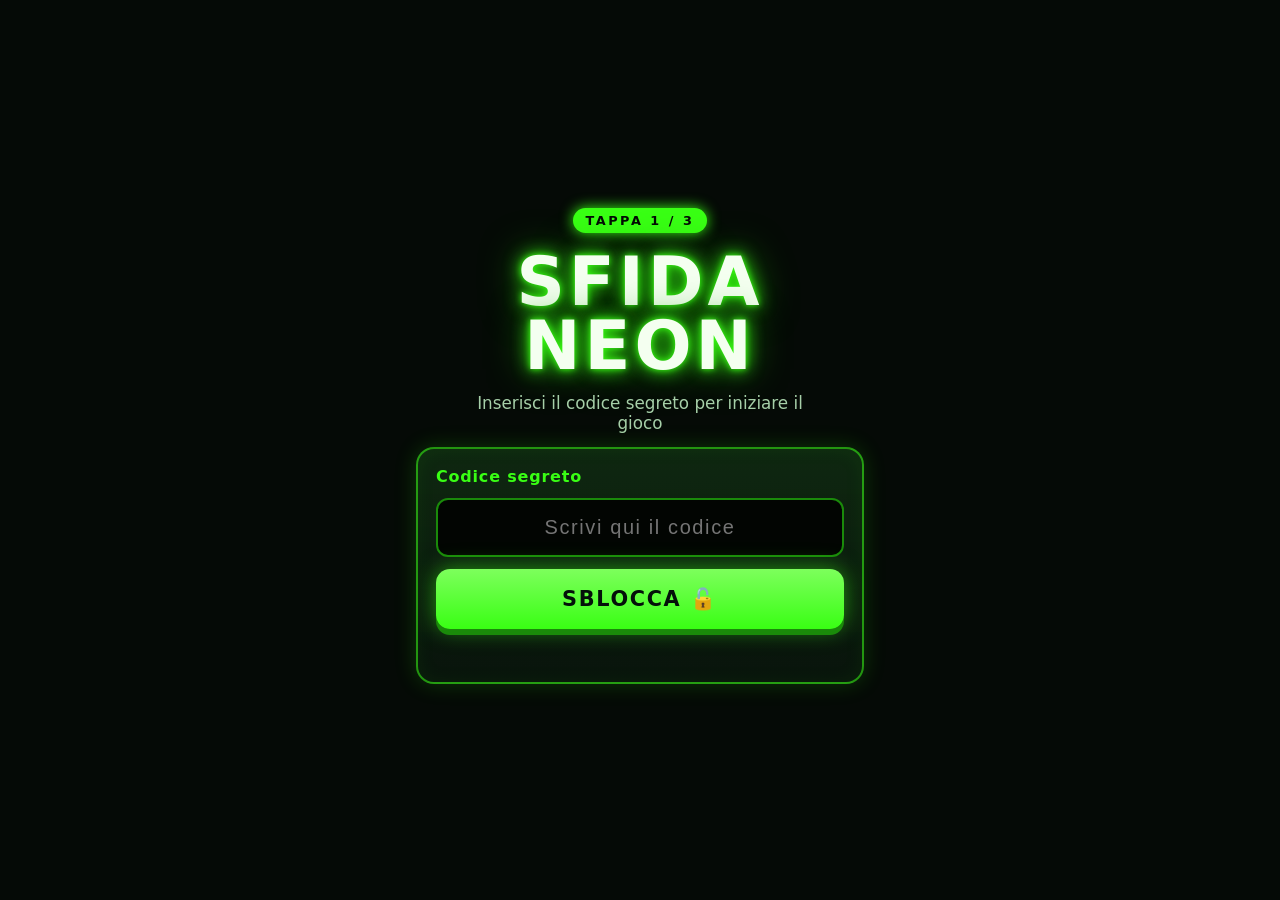
<file: index.html>
<!DOCTYPE html>
<html lang="it">
<head>
  <meta charset="UTF-8">
  <!-- Questa riga fa sì che il sito si veda bene sugli smartphone -->
  <meta name="viewport" content="width=device-width, initial-scale=1, viewport-fit=cover">
  <meta name="theme-color" content="#050a06">
  <title>Sfida Neon</title>
  <link rel="stylesheet" href="style.css">
  <!-- Icona della scheda del browser (una fogliolina disegnata, nessun file esterno) -->
  <link rel="icon" href="data:image/svg+xml,%3Csvg xmlns='http://www.w3.org/2000/svg' viewBox='0 0 100 100'%3E%3Crect width='100' height='100' rx='20' fill='%23050a06'/%3E%3Cpath d='M50 85 C38 60 38 35 50 12 C62 35 62 60 50 85Z' fill='%2339ff14'/%3E%3C/svg%3E">
</head>
<body>

  <!-- Sfondo animato a griglia (solo decorazione) -->
  <div class="sfondo-griglia" aria-hidden="true"></div>

  <main class="contenitore">

    <!-- ============================================================
         SCHERMATA 1 — SBLOCCO CON CODICE
         ============================================================ -->
    <section id="schermata-sblocco" class="schermata attiva" aria-labelledby="titolo-sblocco">
      <div class="badge-tappa">TAPPA 1 / 3</div>
      <h1 id="titolo-sblocco" class="titolo-neon">SFIDA<br>NEON</h1>
      <p class="sottotitolo">Inserisci il codice segreto per iniziare il gioco</p>

      <form id="form-codice" class="pannello" autocomplete="off" novalidate>
        <label for="campo-codice" class="etichetta">Codice segreto</label>
        <input id="campo-codice" class="campo" type="text" inputmode="text"
               autocapitalize="off" autocorrect="off" spellcheck="false"
               autocomplete="off" placeholder="Scrivi qui il codice" required>
        <button type="submit" class="pulsante pulsante-verde">SBLOCCA 🔓</button>
        <!-- Qui compare il messaggio di errore -->
        <p id="messaggio-codice" class="messaggio" role="alert" aria-live="polite"></p>
      </form>
    </section>

    <!-- ============================================================
         SCHERMATA 2 — SLOT MACHINE
         ============================================================ -->
    <section id="schermata-slot" class="schermata" aria-labelledby="titolo-slot">
      <div class="badge-tappa">TAPPA 2 / 3</div>
      <h2 id="titolo-slot" class="titolo-neon titolo-medio">SLOT NEON</h2>
      <p class="sottotitolo">Fai uscire <strong>tre simboli uguali</strong> per passare alla tappa successiva!</p>

      <div class="slot" id="slot">
        <div class="slot-luci" aria-hidden="true">
          <span></span><span></span><span></span><span></span><span></span><span></span><span></span>
        </div>
        <div class="rulli">
          <!-- I simboli dentro i rulli vengono inseriti da gioco.js -->
          <div class="rullo"><div class="striscia"></div></div>
          <div class="rullo"><div class="striscia"></div></div>
          <div class="rullo"><div class="striscia"></div></div>
          <div class="linea-vincente" aria-hidden="true"></div>
        </div>
      </div>

      <p id="messaggio-slot" class="messaggio messaggio-slot" aria-live="polite">Premi GIRA per iniziare!</p>

      <button id="pulsante-gira" class="pulsante pulsante-rosa pulsante-gigante" type="button">GIRA 🎰</button>
      <button id="pulsante-vai-quiz" class="pulsante pulsante-verde pulsante-gigante nascosto" type="button">VAI AL QUIZ ➜</button>
    </section>

    <!-- ============================================================
         SCHERMATA 3 — QUIZ
         ============================================================ -->
    <section id="schermata-quiz" class="schermata" aria-labelledby="testo-domanda">
      <div class="badge-tappa">TAPPA 3 / 3</div>
      <h2 class="titolo-neon titolo-medio">QUIZ</h2>

      <!-- Indicatore di avanzamento (pallini) -->
      <div id="avanzamento" class="avanzamento" aria-hidden="true"></div>
      <p id="contatore-domanda" class="contatore"></p>

      <div class="pannello">
        <p id="testo-domanda" class="testo-domanda"></p>
        <div id="risposte" class="risposte"></div>
      </div>

      <!-- Pannello che compare quando si sbaglia una risposta -->
      <div id="pannello-errore" class="pannello pannello-errore nascosto" role="alert">
        <p class="errore-titolo">Ops, risposta sbagliata! 😅</p>
        <p id="testo-errore" class="testo-errore"></p>
        <button id="pulsante-rifai" class="pulsante pulsante-rosa" type="button">RIFAI IL QUIZ ↻</button>
      </div>
    </section>

    <!-- ============================================================
         SCHERMATA 4 — BANNER DI VITTORIA
         ============================================================ -->
    <section id="schermata-vittoria" class="schermata" aria-labelledby="testo-vittoria">
      <div class="banner-vittoria">
        <div class="coppa" aria-hidden="true">🏆</div>
        <h2 id="testo-vittoria" class="vittoria-titolo">VITTORIA!</h2>
        <p class="vittoria-testo">Vai a ritirare il premio da un Peer</p>
        <div class="vittoria-stelle" aria-hidden="true">★ ★ ★</div>
      </div>
      <p class="nota-vittoria">Mostra questa schermata a un Peer 👀</p>
    </section>

  </main>

  <!-- Tela trasparente per i coriandoli della vittoria -->
  <canvas id="coriandoli" aria-hidden="true"></canvas>

  <!-- ORDINE DEGLI SCRIPT: prima configurazione e domande, poi il gioco -->
  <script src="config.js"></script>
  <script src="domande.js"></script>
  <script src="gioco.js"></script>
</body>
</html>
</file>
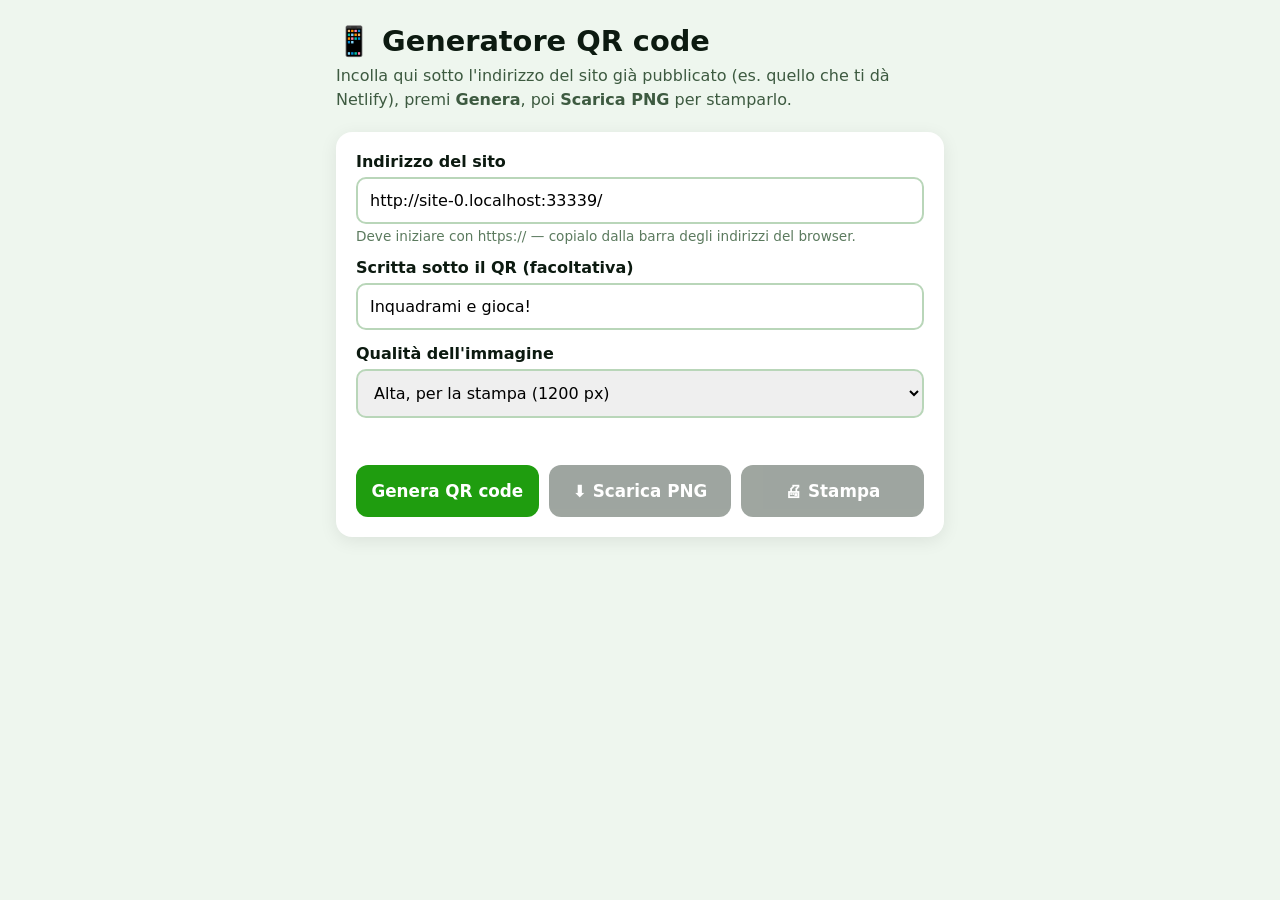
<file: qr.html>
<!DOCTYPE html>
<html lang="it">
<head>
  <meta charset="UTF-8">
  <meta name="viewport" content="width=device-width, initial-scale=1">
  <title>Generatore QR code</title>
  <style>
    /* Stile semplice e chiaro: questa pagina la usano gli organizzatori, non i ragazzi */
    :root { --verde: #1f9d0f; --scuro: #0c1a10; }
    * { box-sizing: border-box; }
    body {
      margin: 0;
      font-family: "Segoe UI", system-ui, -apple-system, Roboto, Arial, sans-serif;
      background: #eef6ee;
      color: var(--scuro);
    }
    main { max-width: 640px; margin: 0 auto; padding: 24px 16px 40px; }
    h1 { margin: 0 0 6px; font-size: 1.8rem; }
    p.intro { margin: 0 0 20px; color: #3d5a40; line-height: 1.5; }
    .scheda {
      background: #fff;
      border-radius: 16px;
      padding: 20px;
      box-shadow: 0 4px 18px rgba(0,0,0,.08);
      display: flex;
      flex-direction: column;
      gap: 14px;
    }
    label { font-weight: 700; display: block; margin-bottom: 6px; }
    input, select {
      width: 100%;
      font-size: 1rem;
      padding: 12px;
      border: 2px solid #b9d6b9;
      border-radius: 10px;
      font-family: inherit;
    }
    input:focus, select:focus { outline: none; border-color: var(--verde); }
    .suggerimento { font-size: .85rem; color: #5b7a5e; margin-top: 4px; }
    .pulsanti { display: flex; gap: 10px; flex-wrap: wrap; }
    button {
      flex: 1 1 180px;
      min-height: 52px;
      border: none;
      border-radius: 12px;
      font-size: 1.05rem;
      font-weight: 700;
      cursor: pointer;
      background: var(--verde);
      color: #fff;
      font-family: inherit;
    }
    button.secondario { background: #2b3a2e; }
    button:disabled { opacity: .45; cursor: not-allowed; }
    .errore { color: #c0172f; font-weight: 700; min-height: 1.2em; margin: 0; }
    .anteprima {
      margin-top: 20px;
      text-align: center;
    }
    .anteprima canvas {
      width: 100%;
      max-width: 360px;
      height: auto;
      border: 1px solid #ccc;
      border-radius: 8px;
      background: #fff;
    }
    .indirizzo-mostrato { word-break: break-all; font-family: monospace; color: #3d5a40; }

    /* Quando si stampa, si vede solo il QR code */
    @media print {
      body { background: #fff; }
      .scheda, h1, p.intro, .non-stampare { display: none !important; }
      .anteprima canvas { max-width: 12cm; border: none; }
    }
  </style>
</head>
<body>
  <main>
    <h1>📱 Generatore QR code</h1>
    <p class="intro">
      Incolla qui sotto l'indirizzo del sito già pubblicato (es. quello che ti dà Netlify),
      premi <strong>Genera</strong>, poi <strong>Scarica PNG</strong> per stamparlo.
    </p>

    <div class="scheda">
      <div>
        <label for="url">Indirizzo del sito</label>
        <input id="url" type="url" inputmode="url" autocomplete="off" spellcheck="false"
               placeholder="https://nome-del-sito.netlify.app">
        <div class="suggerimento">Deve iniziare con https:// — copialo dalla barra degli indirizzi del browser.</div>
      </div>

      <div>
        <label for="didascalia">Scritta sotto il QR (facoltativa)</label>
        <input id="didascalia" type="text" maxlength="40" value="Inquadrami e gioca!">
      </div>

      <div>
        <label for="dimensione">Qualità dell'immagine</label>
        <select id="dimensione">
          <option value="600">Normale (600 px)</option>
          <option value="1200" selected>Alta, per la stampa (1200 px)</option>
          <option value="2400">Altissima, per poster (2400 px)</option>
        </select>
      </div>

      <p id="errore" class="errore" role="alert"></p>

      <div class="pulsanti">
        <button id="genera" type="button">Genera QR code</button>
        <button id="scarica" type="button" class="secondario" disabled>⬇ Scarica PNG</button>
        <button id="stampa" type="button" class="secondario" disabled>🖨 Stampa</button>
      </div>
    </div>

    <div class="anteprima">
      <canvas id="tela" width="10" height="10" aria-label="Anteprima del QR code"></canvas>
      <p class="indirizzo-mostrato non-stampare" id="mostrato"></p>
    </div>
  </main>

  <script src="qrcode.js"></script>
  <script>
    "use strict";
    const $ = (id) => document.getElementById(id);
    const tela = $("tela");

    // Se la pagina è già online, proponiamo in automatico l'indirizzo del sito
    if (location.protocol.startsWith("http")) {
      $("url").value = location.href.replace(/qr\.html.*$/, "");
    }
    tela.style.display = "none";

    function genera() {
      const url = $("url").value.trim();
      $("errore").textContent = "";

      if (!url) {
        $("errore").textContent = "Scrivi prima l'indirizzo del sito.";
        return;
      }
      if (!/^https?:\/\/\S+\.\S+/i.test(url)) {
        $("errore").textContent = "L'indirizzo non sembra valido: deve iniziare con https:// (es. https://mio-sito.netlify.app)";
        return;
      }

      // Livello "Q": il QR si legge anche se un po' rovinato o stampato male
      const qr = QRGeneratore.genera(url, "Q");
      QRGeneratore.disegnaSuCanvas(tela, qr, {
        lato: Number($("dimensione").value),
        didascalia: $("didascalia").value.trim(),
      });
      tela.style.display = "";
      $("mostrato").textContent = "Il QR porta a: " + url;
      $("scarica").disabled = false;
      $("stampa").disabled = false;
    }

    function scarica() {
      const link = document.createElement("a");
      link.download = "qr-code-sito.png";
      link.href = tela.toDataURL("image/png");
      document.body.appendChild(link);
      link.click();
      link.remove();
    }

    $("genera").addEventListener("click", genera);
    $("url").addEventListener("keydown", (e) => { if (e.key === "Enter") genera(); });
    $("scarica").addEventListener("click", scarica);
    $("stampa").addEventListener("click", () => window.print());
  </script>
</body>
</html>
</file>
<file: style.css>
/* =====================================================================
   STILE GRAFICO — tema arcade / neon verde
   ---------------------------------------------------------------------
   Pensato prima per smartphone in verticale (mobile-first).
   I colori principali sono definiti qui sotto in un unico punto:
   cambiandoli si aggiorna tutto il sito.
   ===================================================================== */

:root {
  --sfondo: #050a06;          /* nero-verde molto scuro */
  --sfondo-pannello: #0c1a10; /* sfondo dei riquadri */
  --verde: #39ff14;           /* verde neon principale */
  --verde-scuro: #1a8a0a;
  --rosa: #ff2fd0;            /* rosa neon per i pulsanti d'azione */
  --giallo: #ffe600;          /* giallo per le vittorie */
  --rosso: #ff3b5c;           /* errori */
  --testo: #eaffea;
  --testo-tenue: #a6cfa8;
  --cella: 84px;              /* altezza di un simbolo nella slot */
  --raggio: 18px;
}

/* ---------- Base ---------- */
* { box-sizing: border-box; }

html, body {
  margin: 0;
  padding: 0;
  min-height: 100%;
  background: var(--sfondo);
  color: var(--testo);
  font-family: "Trebuchet MS", "Segoe UI", system-ui, -apple-system, Roboto, sans-serif;
  -webkit-tap-highlight-color: transparent; /* niente riquadro blu al tocco */
  overflow-x: hidden;
}

/* Sfondo a griglia stile "arcade anni '80" */
.sfondo-griglia {
  position: fixed;
  inset: 0;
  z-index: -1;
  background:
    radial-gradient(ellipse at 50% 0%, rgba(57,255,20,.18), transparent 60%),
    radial-gradient(ellipse at 50% 110%, rgba(255,47,208,.16), transparent 55%),
    linear-gradient(rgba(57,255,20,.07) 1px, transparent 1px) 0 0 / 32px 32px,
    linear-gradient(90deg, rgba(57,255,20,.07) 1px, transparent 1px) 0 0 / 32px 32px,
    var(--sfondo);
}

.contenitore {
  width: 100%;
  max-width: 480px;           /* su computer resta stretto come uno smartphone */
  margin: 0 auto;
  padding: 20px 16px calc(28px + env(safe-area-inset-bottom));
  min-height: 100vh;
  min-height: 100dvh;
}

/* ---------- Schermate: se ne vede una sola alla volta ---------- */
.schermata {
  display: none;
  flex-direction: column;
  align-items: center;
  text-align: center;
  gap: 14px;
  min-height: calc(100dvh - 48px);
  justify-content: center;
}
.schermata.attiva {
  display: flex;
  animation: entra .45s ease-out;
}
@keyframes entra {
  from { opacity: 0; transform: translateY(18px) scale(.98); }
  to   { opacity: 1; transform: none; }
}

.nascosto { display: none !important; }

/* ---------- Titoli e testi ---------- */
.badge-tappa {
  font-size: .8rem;
  font-weight: 700;
  letter-spacing: .2em;
  color: var(--sfondo);
  background: var(--verde);
  padding: 5px 12px;
  border-radius: 999px;
  box-shadow: 0 0 14px var(--verde);
}

.titolo-neon {
  margin: 4px 0 0;
  font-size: clamp(2.8rem, 15vw, 4.2rem);
  line-height: .95;
  font-weight: 900;
  letter-spacing: .06em;
  color: #f4fff0;
  text-shadow:
    0 0 6px var(--verde),
    0 0 18px var(--verde),
    0 0 40px var(--verde-scuro);
  animation: sfarfallio 4s infinite;
}
.titolo-medio { font-size: clamp(2rem, 11vw, 3rem); }

@keyframes sfarfallio {
  0%, 92%, 100% { opacity: 1; }
  93% { opacity: .6; }
  94% { opacity: 1; }
  96% { opacity: .75; }
}

.sottotitolo {
  margin: 0;
  color: var(--testo-tenue);
  font-size: 1.05rem;
  max-width: 34ch;
}
.sottotitolo strong { color: var(--giallo); }

/* ---------- Pannelli e campi ---------- */
.pannello {
  width: 100%;
  background: linear-gradient(180deg, rgba(57,255,20,.06), rgba(0,0,0,.25)), var(--sfondo-pannello);
  border: 2px solid rgba(57,255,20,.55);
  border-radius: var(--raggio);
  padding: 18px;
  box-shadow: 0 0 22px rgba(57,255,20,.18), inset 0 0 20px rgba(57,255,20,.06);
  display: flex;
  flex-direction: column;
  gap: 12px;
}

.etichetta {
  text-align: left;
  font-weight: 700;
  color: var(--verde);
  letter-spacing: .05em;
}

.campo {
  width: 100%;
  font-size: 1.25rem;          /* almeno 16px: evita lo zoom automatico su iPhone */
  padding: 16px;
  border-radius: 12px;
  border: 2px solid var(--verde-scuro);
  background: #020502;
  color: var(--testo);
  text-align: center;
  letter-spacing: .08em;
  outline: none;
  transition: border-color .2s, box-shadow .2s;
}
.campo:focus {
  border-color: var(--verde);
  box-shadow: 0 0 14px rgba(57,255,20,.5);
}
.campo.scuoti { animation: scuoti .4s; border-color: var(--rosso); }
@keyframes scuoti {
  0%, 100% { transform: translateX(0); }
  20% { transform: translateX(-9px); }
  40% { transform: translateX(9px); }
  60% { transform: translateX(-6px); }
  80% { transform: translateX(6px); }
}

.messaggio {
  min-height: 1.4em;
  margin: 0;
  font-weight: 700;
  font-size: 1.05rem;
}
.messaggio.errore { color: #ff9db0; }
.messaggio.successo { color: var(--verde); }

/* ---------- Pulsanti (grandi, facili da toccare) ---------- */
.pulsante {
  width: 100%;
  min-height: 60px;
  border: none;
  border-radius: 14px;
  font-family: inherit;
  font-size: 1.3rem;
  font-weight: 900;
  letter-spacing: .08em;
  cursor: pointer;
  color: #04110a;
  transition: transform .1s, box-shadow .2s, filter .2s;
  touch-action: manipulation;  /* niente ritardo del doppio tocco */
  user-select: none;
}
.pulsante:active { transform: scale(.96); }
.pulsante:disabled { filter: grayscale(.8) brightness(.6); cursor: not-allowed; }

.pulsante-verde {
  background: linear-gradient(180deg, #7dff5c, var(--verde));
  box-shadow: 0 6px 0 var(--verde-scuro), 0 0 22px rgba(57,255,20,.55);
}
.pulsante-rosa {
  background: linear-gradient(180deg, #ff7ce4, var(--rosa));
  box-shadow: 0 6px 0 #9a1680, 0 0 22px rgba(255,47,208,.55);
  color: #fff;
  text-shadow: 0 1px 2px rgba(0,0,0,.4);
}
.pulsante-gigante { min-height: 72px; font-size: 1.6rem; }
.pulsante-verde:active, .pulsante-rosa:active { box-shadow: 0 2px 0 rgba(0,0,0,.4); transform: translateY(4px); }

/* ---------- Slot machine ---------- */
.slot {
  width: 100%;
  padding: 16px 12px 14px;
  border-radius: 24px;
  background: linear-gradient(180deg, #16301b, #08140b);
  border: 3px solid var(--verde);
  box-shadow: 0 0 26px rgba(57,255,20,.45), inset 0 0 30px rgba(0,0,0,.7);
}

/* Lucine decorative in alto */
.slot-luci {
  display: flex;
  justify-content: space-between;
  padding: 0 8px 12px;
}
.slot-luci span {
  width: 12px; height: 12px;
  border-radius: 50%;
  background: var(--giallo);
  box-shadow: 0 0 10px var(--giallo);
  animation: lampeggia 1s infinite alternate;
}
.slot-luci span:nth-child(even) { animation-delay: .5s; background: var(--rosa); box-shadow: 0 0 10px var(--rosa); }
@keyframes lampeggia { from { opacity: .25; } to { opacity: 1; } }
.slot.vincita .slot-luci span { animation-duration: .15s; }

.rulli {
  position: relative;
  display: grid;
  grid-template-columns: repeat(3, 1fr);
  gap: 8px;
}

.rullo {
  height: calc(var(--cella) * 3);
  overflow: hidden;
  border-radius: 12px;
  background: linear-gradient(180deg, #d9e8d9 0%, #ffffff 50%, #d9e8d9 100%);
  box-shadow: inset 0 10px 14px rgba(0,0,0,.45), inset 0 -10px 14px rgba(0,0,0,.45);
  position: relative;
}
/* Sfumature sopra e sotto per dare l'effetto "cilindro" */
.rullo::before, .rullo::after {
  content: "";
  position: absolute;
  left: 0; right: 0;
  height: calc(var(--cella) * .9);
  z-index: 2;
  pointer-events: none;
}
.rullo::before { top: 0; background: linear-gradient(#0b160d, rgba(11,22,13,0)); }
.rullo::after  { bottom: 0; background: linear-gradient(rgba(11,22,13,0), #0b160d); }

.striscia {
  display: flex;
  flex-direction: column;
  will-change: transform;
}
.striscia.in-movimento { filter: blur(1.5px); }

.cella {
  height: var(--cella);
  flex: 0 0 var(--cella);
  display: flex;
  align-items: center;
  justify-content: center;
  padding: 8px;
}
.cella svg { width: 100%; height: 100%; max-width: 70px; }

/* Linea rossa centrale: la "riga vincente" */
.linea-vincente {
  position: absolute;
  left: -6px; right: -6px;
  top: calc(var(--cella) * 1.5);
  height: 3px;
  transform: translateY(-50%);
  background: var(--rosa);
  box-shadow: 0 0 10px var(--rosa);
  border-radius: 2px;
  z-index: 3;
  pointer-events: none;
}

/* Effetto quando si vince */
.slot.vincita { animation: bagliore .5s infinite alternate; }
.slot.vincita .rullo { animation: rullo-vince .5s infinite alternate; }
@keyframes bagliore {
  from { box-shadow: 0 0 20px rgba(255,230,0,.5); border-color: var(--giallo); }
  to   { box-shadow: 0 0 50px rgba(255,230,0,.95); border-color: var(--verde); }
}
@keyframes rullo-vince {
  from { box-shadow: inset 0 0 0 4px var(--giallo); }
  to   { box-shadow: inset 0 0 0 4px var(--verde); }
}

.messaggio-slot { font-size: 1.25rem; min-height: 1.6em; }
.messaggio-slot.perso { color: #ff9db0; animation: scuoti .4s; }
.messaggio-slot.vinto {
  color: var(--giallo);
  font-size: 1.8rem;
  font-weight: 900;
  text-shadow: 0 0 14px var(--giallo);
  animation: pulsa .6s infinite alternate;
}
@keyframes pulsa { from { transform: scale(1); } to { transform: scale(1.12); } }

/* ---------- Quiz ---------- */
.avanzamento { display: flex; gap: 10px; }
.avanzamento span {
  width: 16px; height: 16px;
  border-radius: 50%;
  border: 2px solid var(--verde);
}
.avanzamento span.fatto { background: var(--verde); box-shadow: 0 0 10px var(--verde); }
.avanzamento span.corrente { background: var(--giallo); border-color: var(--giallo); box-shadow: 0 0 10px var(--giallo); }

.contatore { margin: 0; color: var(--testo-tenue); font-weight: 700; letter-spacing: .1em; }

.testo-domanda {
  margin: 0 0 4px;
  font-size: 1.25rem;
  font-weight: 700;
  line-height: 1.35;
  text-align: left;
}

.risposte { display: flex; flex-direction: column; gap: 10px; }

.risposta {
  width: 100%;
  min-height: 58px;
  padding: 14px 16px;
  border-radius: 12px;
  border: 2px solid rgba(57,255,20,.6);
  background: rgba(57,255,20,.06);
  color: var(--testo);
  font-family: inherit;
  font-size: 1.1rem;
  font-weight: 600;
  text-align: left;
  cursor: pointer;
  display: flex;
  align-items: center;
  gap: 12px;
  touch-action: manipulation;
  transition: background .15s, transform .1s;
}
.risposta:active { transform: scale(.98); }
.risposta .lettera {
  flex: 0 0 34px;
  height: 34px;
  border-radius: 50%;
  display: grid;
  place-items: center;
  background: var(--verde);
  color: var(--sfondo);
  font-weight: 900;
}
.risposta.giusta  { background: rgba(57,255,20,.3);  border-color: var(--verde); box-shadow: 0 0 16px var(--verde); }
.risposta.sbagliata { background: rgba(255,59,92,.3); border-color: var(--rosso); box-shadow: 0 0 16px var(--rosso); }
.risposta.sbagliata .lettera { background: var(--rosso); color: #fff; }
.risposta:disabled { cursor: default; }

.pannello-errore {
  border-color: var(--rosso);
  box-shadow: 0 0 22px rgba(255,59,92,.35);
  animation: entra .35s ease-out;
}
.errore-titolo { margin: 0; font-size: 1.35rem; font-weight: 900; color: #ff9db0; }
.testo-errore { margin: 0; line-height: 1.45; }
.testo-errore strong { color: var(--verde); }

/* ---------- Banner di vittoria ---------- */
.banner-vittoria {
  width: 100%;
  padding: 34px 18px;
  border-radius: 26px;
  background:
    repeating-linear-gradient(45deg, rgba(255,255,255,.06) 0 14px, transparent 14px 28px),
    linear-gradient(160deg, #0f3d12, #05170a 55%, #3a0a33);
  border: 4px solid var(--giallo);
  animation: banner-bordo 1.2s infinite alternate;
}
@keyframes banner-bordo {
  from { border-color: var(--giallo); box-shadow: 0 0 30px rgba(255,230,0,.6), 0 0 80px rgba(57,255,20,.3); }
  to   { border-color: var(--verde);  box-shadow: 0 0 50px rgba(57,255,20,.8), 0 0 90px rgba(255,47,208,.35); }
}
.coppa { font-size: 5rem; line-height: 1; animation: salta 1s infinite ease-in-out; }
@keyframes salta { 0%,100% { transform: translateY(0) rotate(-6deg); } 50% { transform: translateY(-12px) rotate(6deg); } }

.vittoria-titolo {
  margin: 10px 0;
  font-size: clamp(2.4rem, 12.5vw, 4.4rem);
  letter-spacing: .02em;
  white-space: nowrap;
  font-weight: 900;
  line-height: 1;
  color: var(--giallo);
  text-shadow: 0 0 10px var(--giallo), 0 0 30px #ff9900, 0 4px 0 #8a5a00;
  animation: pulsa .7s infinite alternate;
}
.vittoria-testo {
  margin: 0;
  font-size: clamp(1.5rem, 7.5vw, 2.1rem);
  font-weight: 900;
  line-height: 1.2;
  color: #fff;
  text-shadow: 0 0 10px var(--verde), 0 0 24px var(--verde);
}
.vittoria-stelle { margin-top: 14px; font-size: 1.8rem; color: var(--giallo); letter-spacing: .3em; text-shadow: 0 0 10px var(--giallo); }
.nota-vittoria { color: var(--testo-tenue); font-weight: 700; }

/* ---------- Coriandoli ---------- */
#coriandoli {
  position: fixed;
  inset: 0;
  width: 100%;
  height: 100%;
  pointer-events: none;      /* non blocca i tocchi */
  z-index: 50;
}

/* ---------- Schermi piccoli / grandi ---------- */
@media (max-height: 680px) {
  :root { --cella: 70px; }
  .titolo-neon { font-size: 2.6rem; }
  .schermata { gap: 10px; }
}
@media (min-width: 700px) {
  :root { --cella: 96px; }
}

/* Chi ha attivato "riduci movimento" nel telefono vede meno animazioni */
@media (prefers-reduced-motion: reduce) {
  *, *::before, *::after { animation-duration: .01ms !important; animation-iteration-count: 1 !important; }
}
</file>
